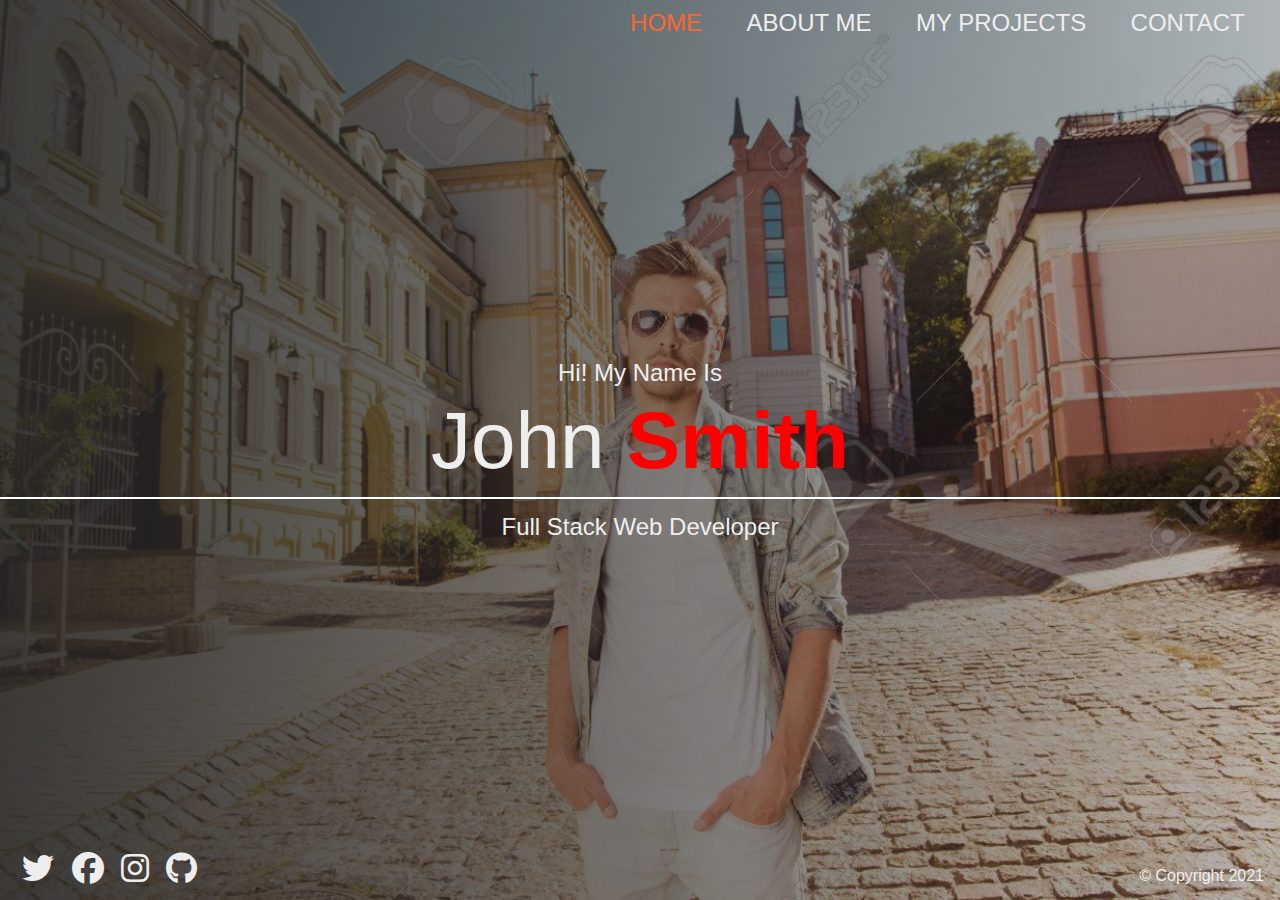
<file: index.html>
<!DOCTYPE html>
<html lang="en">
<head>
    <meta charset="UTF-8">
    <meta http-equiv="X-UA-Compatible" content="IE=edge">
    <meta name="viewport" content="width=device-width, initial-scale=1.0">
    <link rel="stylesheet" href="./css/style.css">
    <title>Portfolio-SASS</title>
</head>
<body>
    <div class="home-bgImg-container">

        <nav class="nav">
            <ul class="nav__list">
                <li class="nav__item">
                    <a href="index.html" class="nav__link nav__link--active">Home</a>
                </li>
                <li class="nav__item">
                    <a href="about.html" class="nav__link">About Me</a>
                </li>
                <li class="nav__item">
                    <a href="projects.html" class="nav__link">My Projects</a>
                </li>
                <li class="nav__item">
                    <a href="contact.html" class="nav__link">Contact</a>
                </li>
            </ul>
        </nav>
        
        <!-- HOME MAIN -->

        <main class="home">
            <h2>Hi! My Name Is</h2>
            <h1 class="home__name">
                John <span class="home__name--last">Smith</span>
            </h1>
            <h2>Full Stack Web Developer</h2>
        </main>

        <!-- HOME FOOTER -->

        <footer class="horizontal">
            <div class="social-icons">
                <a href="#">
                    <i class="fab fa-twitter fa-2x"></i>
                </a>
                <a href="#">
                    <i class="fab fa-facebook fa-2x"></i>
                </a>
                <a href="#">
                    <i class="fab fa-instagram fa-2x"></i>
                </a>
                <a href="#">
                    <i class="fab fa-github fa-2x"></i>
                </a>
            </div>
            <div class="copyright">&copy; Copyright 2021</div>
        </footer>


    </div>

</body>
</html>
</file>
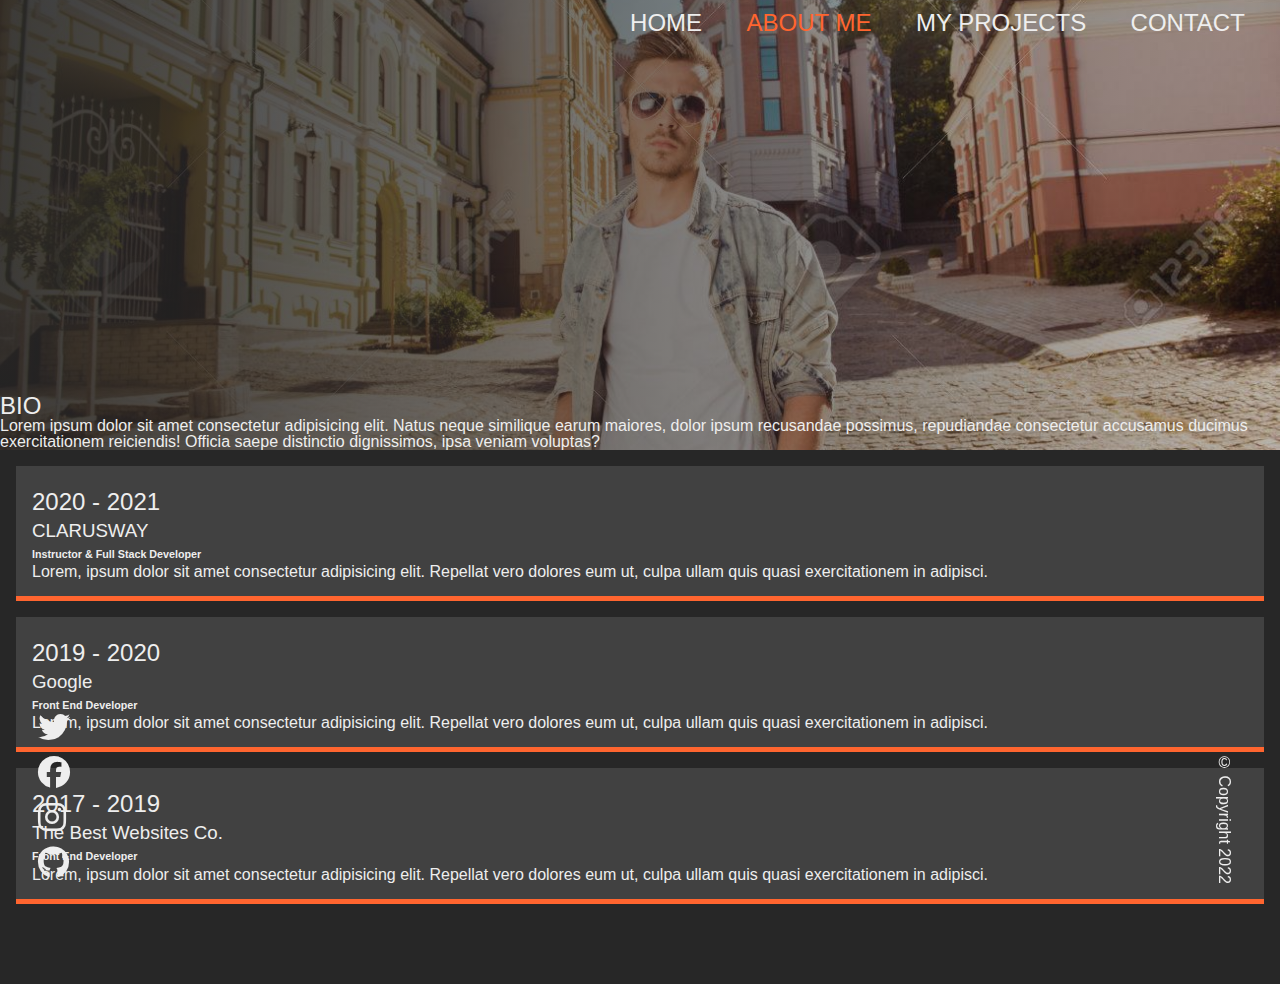
<file: about.html>
<!DOCTYPE html>
<html lang="en">
  <head>
    <meta charset="UTF-8" />
    <meta http-equiv="X-UA-Compatible" content="IE=edge" />
    <meta name="viewport" content="width=device-width, initial-scale=1.0" />

    <link rel="stylesheet" href="css/style.css" />
    <title>Portfolio-About</title>
  </head>
  <body>
    <div class="about-bgImg-container">
      <!-- ABOUT NAV -->
      <nav class="nav">
        <ul class="nav__list">
          <li class="nav__item">
            <a href="index.html" class="nav__link">Home</a>
          </li>
          <li class="nav__item">
            <a href="about.html" class="nav__link nav__link--active"
              >About Me</a
            >
          </li>
          <li class="nav__item">
            <a href="projects.html" class="nav__link">My Projects</a>
          </li>
          <li class="nav__item">
            <a href="contact.html" class="nav__link">Contact</a>
          </li>
        </ul>
      </nav>

      <div class="about__bio-image">
        <h2>BIO</h2>
        <p>
          Lorem ipsum dolor sit amet consectetur adipisicing elit. Natus neque
          similique earum maiores, dolor ipsum recusandae possimus, repudiandae
          consectetur accusamus ducimus exercitationem reiciendis! Officia saepe
          distinctio dignissimos, ipsa veniam voluptas?
        </p>
      </div>
    </div>

    <!-- ABOUT MAIN -->

    <main class="about">
      <div class="about__container">
        <div class="about__job">
          <h2 class="text-secondary">2020 - 2021</h2>
          <h3>CLARUSWAY</h3>
          <h6>Instructor & Full Stack Developer</h6>
          <p>
            Lorem, ipsum dolor sit amet consectetur adipisicing elit. Repellat
            vero dolores eum ut, culpa ullam quis quasi exercitationem in
            adipisci.
          </p>
        </div>
        <div class="about__job">
          <h2 class="text-secondary">2019 - 2020</h2>
          <h3>Google</h3>
          <h6>Front End Developer</h6>
          <p>
            Lorem, ipsum dolor sit amet consectetur adipisicing elit. Repellat
            vero dolores eum ut, culpa ullam quis quasi exercitationem in
            adipisci.
          </p>
        </div>
        <div class="about__job">
          <h2 class="text-secondary">2017 - 2019</h2>
          <h3>The Best Websites Co.</h3>
          <h6>Front End Developer</h6>
          <p>
            Lorem, ipsum dolor sit amet consectetur adipisicing elit. Repellat
            vero dolores eum ut, culpa ullam quis quasi exercitationem in
            adipisci.
          </p>
        </div>
      </div>
    </main>

    <!-- ABOUT FOOTER -->
    <footer class="vertical">
      <div class="social-icons">
        <a href="#">
          <i class="fab fa-twitter fa-2x"></i>
        </a>
        <a href="#">
          <i class="fab fa-facebook fa-2x"></i>
        </a>
        <a href="#">
          <i class="fab fa-instagram fa-2x"></i>
        </a>
        <a href="#">
          <i class="fab fa-github fa-2x"></i>
        </a>
      </div>
      <div class="copyright">&copy; Copyright 2022</div>
    </footer>
  </body>
</html>
</file>
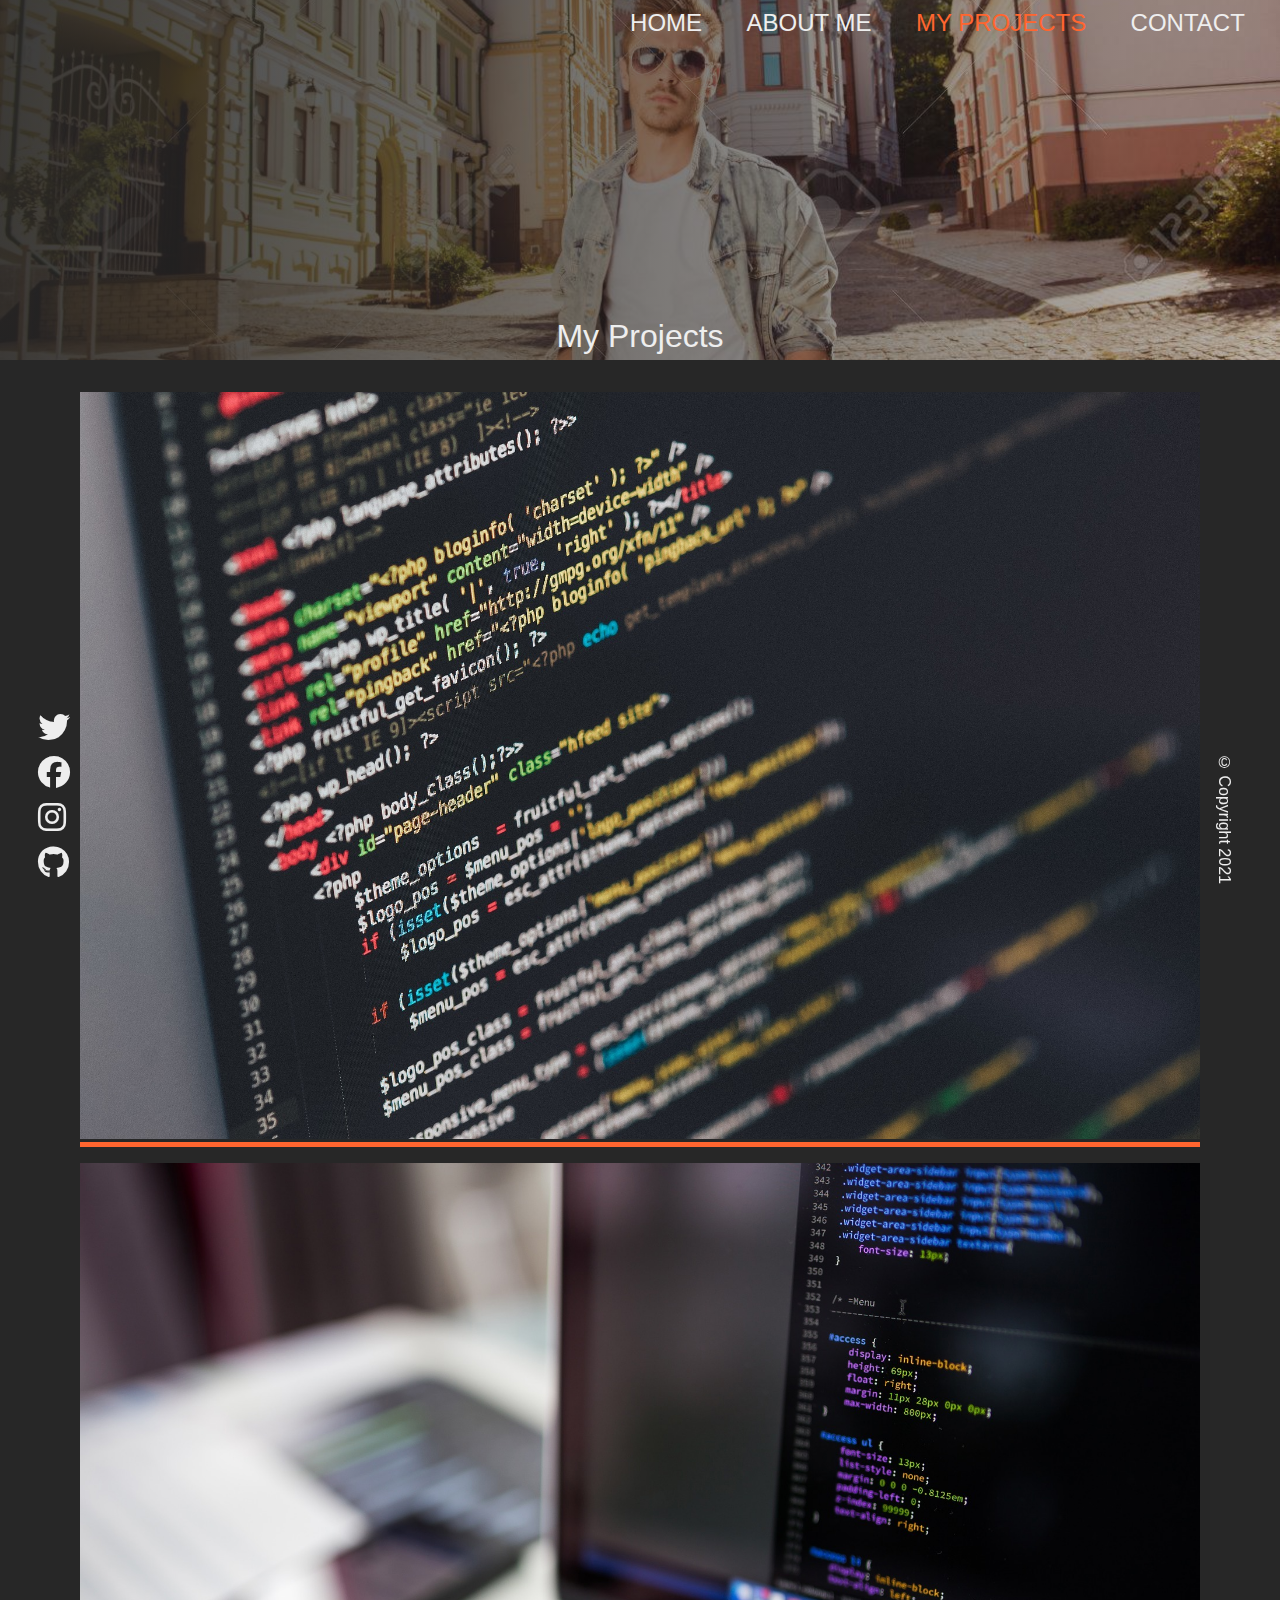
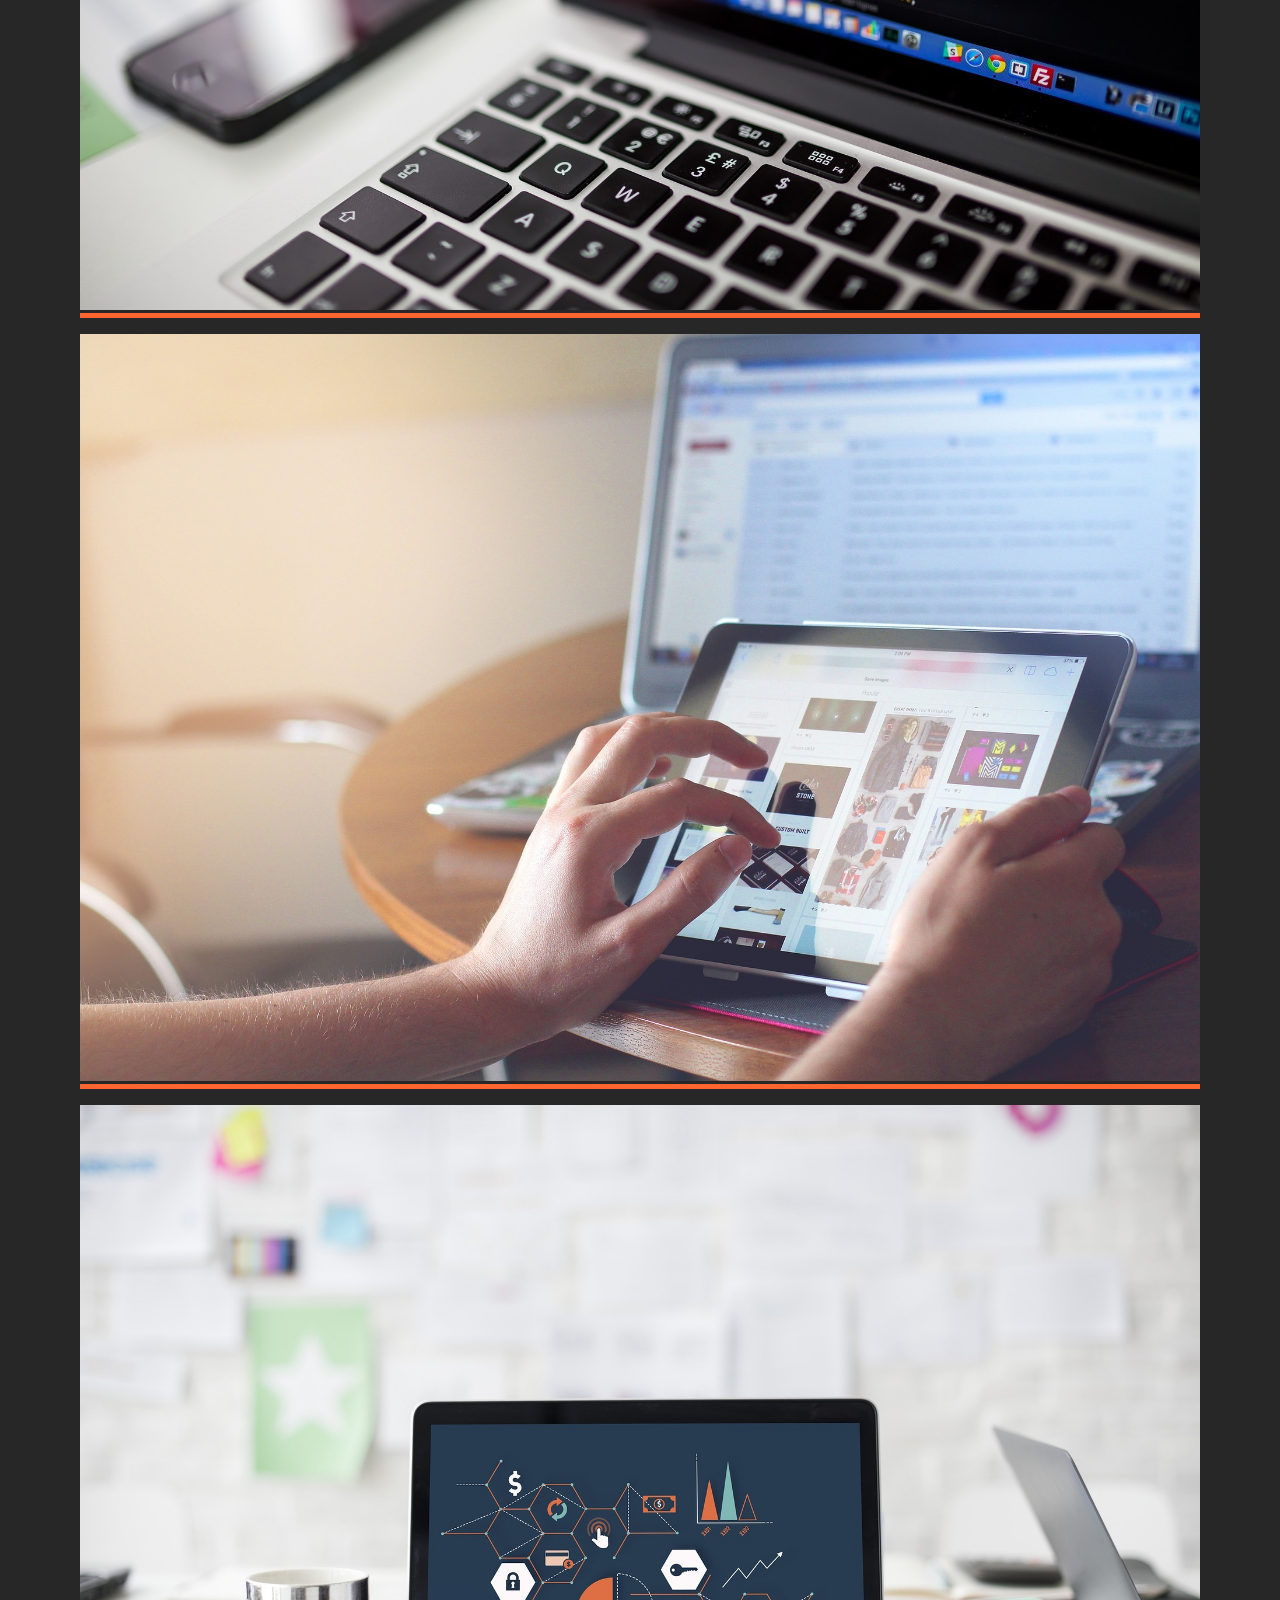
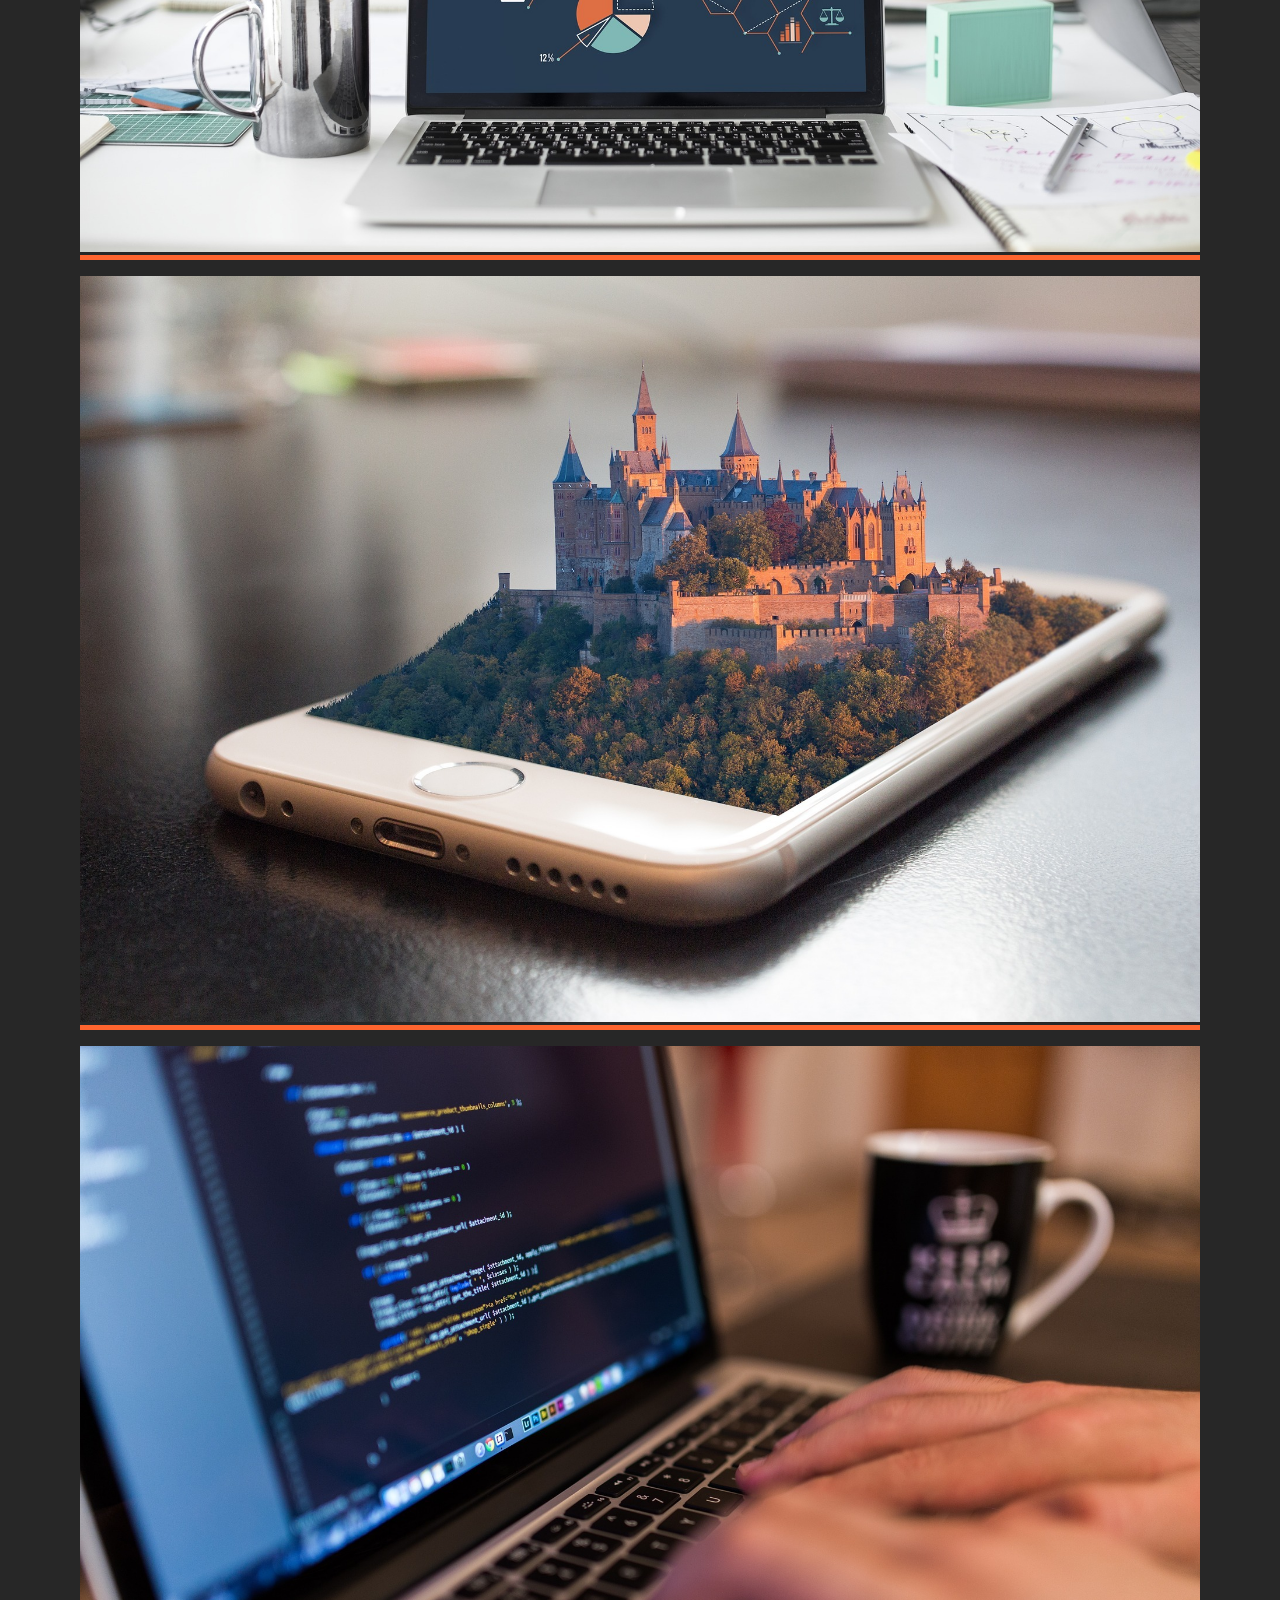
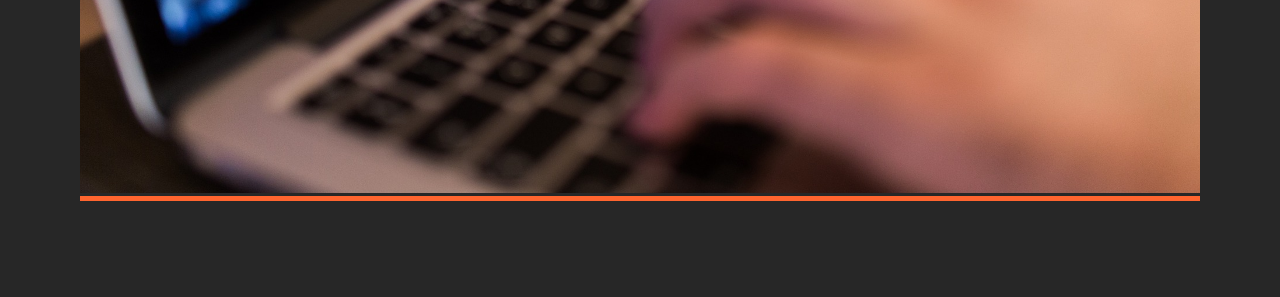
<file: projects.html>
<!DOCTYPE html>
<html lang="en">
  <head>
    <meta charset="UTF-8" />
    <meta name="viewport" content="width=device-width, initial-scale=1.0" />
    <meta http-equiv="X-UA-Compatible" content="ie=edge" />

    <link rel="stylesheet" href="css/style.css" />
    <title>Portfolio-Projects</title>
  </head>
  <body>
    <div class="project-bgImg-container">
      <!-- PROJECT NAV -->
      <nav class="nav">
        <ul class="nav__list">
          <li class="nav__item">
            <a href="index.html" class="nav__link">Home</a>
          </li>
          <li class="nav__item">
            <a href="about.html" class="nav__link">About Me</a>
          </li>
          <li class="nav__item">
            <a href="projects.html" class="nav__link nav__link--active"
              >My Projects</a
            >
          </li>
          <li class="nav__item">
            <a href="contact.html" class="nav__link">Contact</a>
          </li>
        </ul>
      </nav>

      <div class="projects__bio-image">
        <h1>My Projects</h1>
      </div>
    </div>

    <!-- PROJECT MAIN -->
    <main class="projects">
      <div class="projects__items">
        <div class="projects__item">
          <img src="img/project-1.jpg" alt="My Project" />
        </div>

        <div class="projects__item">
          <img src="img/project-2.jpg" alt="My Project" />
        </div>
        <div class="projects__item">
          <img src="img/project-3.jpg" alt="My Project" />
        </div>
        <div class="projects__item">
          <img src="img/project-4.jpg" alt="My Project" />
        </div>

        <div class="projects__item">
          <img src="img/project-5.jpg" alt="My Project" />
        </div>
        <div class="projects__item">
          <img src="img/project-6.jpg" alt="My Project" />
        </div>
      </div>
    </main>

    <!-- PROJECT FOOTER -->
    <footer class="vertical">
      <div class="social-icons">
        <a href="#">
          <i class="fab fa-twitter fa-2x"></i>
        </a>
        <a href="#">
          <i class="fab fa-facebook fa-2x"></i>
        </a>
        <a href="#">
          <i class="fab fa-instagram fa-2x"></i>
        </a>
        <a href="#">
          <i class="fab fa-github fa-2x"></i>
        </a>
      </div>

      <div class="copyright">&copy; Copyright 2021</div>
    </footer>
  </body>
</html>
</file>
<file: css/style.css>
@import url("https://cdnjs.cloudflare.com/ajax/libs/font-awesome/6.2.0/css/all.min.css");
* {
  margin: 0;
  padding: 0;
  box-sizing: border-box;
}

.link-style a, footer.middle a, footer.vertical .social-icons a, footer.horizontal a {
  padding: 0.4rem;
  transition: all 1s;
}
.link-style a:hover, footer.middle a:hover, footer.vertical .social-icons a:hover, footer.horizontal a:hover {
  color: #ff652f;
}

footer.horizontal {
  height: 10vh;
  display: flex;
  justify-content: space-between;
  align-items: flex-end;
  padding: 1rem;
}

footer.vertical {
  display: flex;
  justify-content: space-between;
  align-items: flex-end;
  padding: 2rem;
  margin-bottom: 1rem;
}
footer.vertical .social-icons {
  display: flex;
  flex-direction: column;
  position: fixed;
  bottom: 1rem;
}
footer.vertical .copyright {
  position: fixed;
  bottom: 1rem;
  right: 3rem;
  writing-mode: vertical-rl;
  text-orientation: mixed;
}

footer.middle {
  height: 20vh;
  display: flex;
  flex-direction: column;
  justify-content: flex-start;
  align-items: center;
  padding: 1rem;
  gap: 1rem;
}

.nav {
  padding: 1rem;
  height: 10vh;
}
.nav__list {
  text-align: right;
}
.nav__item {
  display: inline;
  padding: 1rem;
}
.nav__link {
  font-size: 1rem;
  text-transform: uppercase;
  font-weight: 500;
  font-family: "Segoe UI", Tahoma, Geneva, Verdana, sans-serif;
  transition: all 1s;
}
.nav__link:hover {
  color: blue;
}
.nav__link--active {
  color: #ff652f;
}

@media screen and (min-width: 0px) {
  .nav {
    padding: 0.5rem;
  }
  .nav__list {
    text-align: center;
  }
  .nav__item {
    padding-right: 0.7rem;
  }
  .nav .nav__link {
    font-size: 0.9rem;
  }
  .contact h2 {
    font-size: 2rem;
    margin-bottom: 1rem;
  }
  .contact__list {
    gap: 2rem 1.2rem;
    font-size: 1.2rem;
  }
}
@media screen and (min-width: 576px) {
  .nav {
    padding: 0.7rem;
  }
  .nav__list {
    text-align: right;
  }
  .nav__item {
    padding-right: 1rem;
  }
  .nav .nav__link {
    font-size: 1rem;
  }
  .contact h2 {
    font-size: 2.5rem;
    margin-bottom: 1.5rem;
  }
  .contact__list {
    gap: 2.5rem 2rem;
    font-size: 1.5rem;
  }
}
@media screen and (min-width: 768px) {
  .nav__item {
    padding-right: 1.3rem;
  }
  .nav .nav__link {
    font-size: 1.3rem;
  }
  .projects__item {
    width: 100%;
  }
}
@media screen and (min-width: 1024px) {
  .nav__item {
    padding-right: 1.5rem;
  }
  .nav .nav__link {
    font-size: 1.5rem;
  }
  .projects__item {
    width: 50%;
  }
  .contact__list {
    flex-direction: row;
  }
}
@media screen and (min-width: 1600px) {
  .projects__item {
    width: 33%;
  }
}
.about-bgImg-container {
  height: 50vh;
  width: 100%;
  background: linear-gradient(to right, rgba(39, 39, 39, 0.9), rgba(39, 39, 39, 0.3)), url("../img/model-1.jpg");
  background-position: center center;
  background-size: cover;
  display: flex;
  justify-content: space-between;
  flex-direction: column;
}
.about-bgImg-container .aboutbio-image {
  text-align: center;
}
.about-bgImg-container .aboutbio-image h2 {
  font-size: 3rem;
  color: #ff652f;
}
.about-bgImg-container .aboutbio-image p {
  font-size: 1.2rem;
  margin: 2rem;
}

.aboutcontainer {
  width: 70vw;
  margin: 2rem auto;
}
.about .about__job {
  margin: 1rem;
  background: #414141;
  padding: 1rem;
  border-bottom: 5px solid #ff652f;
}
.about .about__job h2,
.about .about__job h3 {
  margin: 0.5rem 0;
}
.about .about__job h6 {
  margin: 0.3rem 0;
}

.contact-bgImg-container {
  height: 100vh;
  width: 100%;
  background: linear-gradient(to right, rgba(39, 39, 39, 0.9), rgba(39, 39, 39, 0.3)), url("../img/model-1.jpg");
  background-position: center center;
  background-size: cover;
}
.contact-bgImg-container nav {
  height: 40vh;
}

.contact {
  height: 40vh;
  display: flex;
  flex-direction: column;
  flex-wrap: nowrap;
  justify-content: center;
  text-align: center;
}
.contact h2 {
  font-size: 3rem;
  margin-bottom: 2rem;
}
.contact__list {
  display: flex;
  flex-direction: column;
  flex-wrap: wrap;
  justify-content: center;
  align-items: center;
  gap: 2.5rem;
  font-size: 1.5rem;
}
.contact .text-secondary {
  color: #ff652f;
}

.home-bgImg-container {
  height: 100vh;
  width: 100%;
  background: linear-gradient(to right, rgba(39, 39, 39, 0.9), rgba(39, 39, 39, 0.3)), url("../img/model-1.jpg");
  background-position: center center;
  background-size: cover;
}

.home {
  height: 80vh;
  display: flex;
  flex-direction: column;
  justify-content: center;
  text-align: center;
}
.home__name {
  font-size: 5rem;
  padding: 1rem;
  margin-bottom: 1rem;
  border-bottom: 2px solid white;
}
.home__name--last {
  color: red;
  font-weight: 700;
}

.project-bgImg-container {
  height: 40vh;
  width: 100%;
  background: linear-gradient(to right, rgba(39, 39, 39, 0.9), rgba(39, 39, 39, 0.3)), url("../img/model-1.jpg");
  background-position: center center;
  background-size: cover;
  display: flex;
  flex-direction: column;
  justify-content: space-between;
}
.project-bgImg-container .projects__bio-image {
  text-align: center;
  margin-bottom: 0.5rem;
}

.projects__items {
  width: 100%;
  display: flex;
  flex-wrap: wrap;
  justify-content: center;
  padding: 2rem 5rem;
  gap: 1rem 0;
}
.projects__item {
  width: 100%;
  cursor: pointer;
  border-bottom: 5px solid #ff652f;
  position: relative;
}
.projects__item img {
  width: 100%;
}
.projects__item::after {
  content: "";
  height: 100%;
  width: 100%;
  background-color: #ff652f;
  position: absolute;
  left: 0;
  opacity: 0;
  transition: all 0.5s;
}
.projects__item:hover::after {
  opacity: 0.7;
}

body {
  font-family: "Segoe UI", Tahoma, Geneva, Verdana, sans-serif;
  line-height: 1;
  color: #eee;
  background-color: #272727;
  height: 100vh;
}

a {
  text-decoration: none;
  color: #eee;
}

h1, h2, h3 {
  font-weight: 400;
}

/*# sourceMappingURL=style.css.map */
</file>
